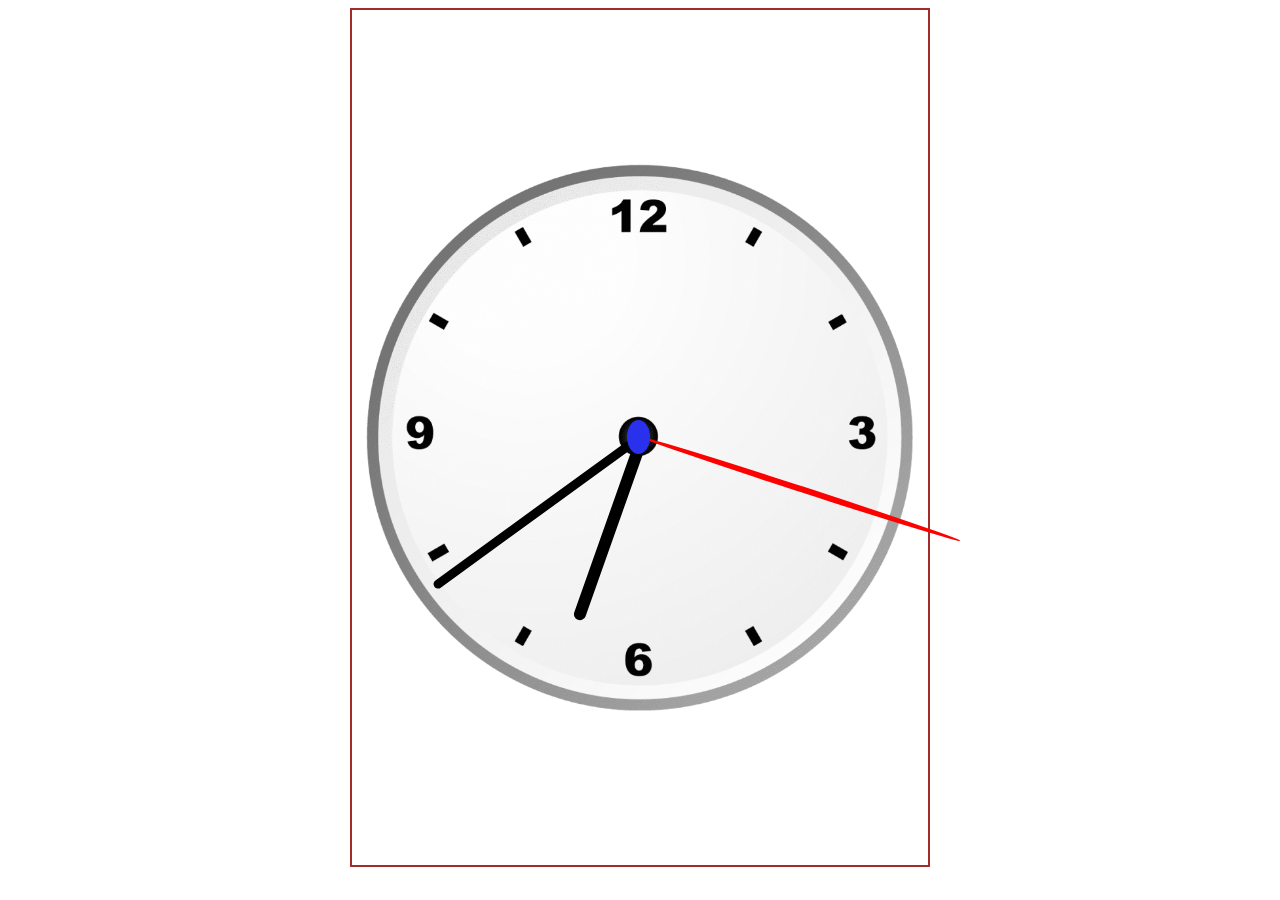
<file: Project-3/Practice/index.html>
<!DOCTYPE html>
<html lang="en">
<head>
    <meta charset="UTF-8">
    <meta name="viewport" content="width=device-width, initial-scale=1.0">
    <link rel="stylesheet" href="style.css">
    <title>clock</title>
</head>
<body>
    <div id="clockcontainer">
        <div id="hour"></div>
        <div id="minute"></div>
        <div id="second"></div>
        <div id="center"></div>
    </div>
    <script src="script.js"></script>
</body>
</html>
</file>
<file: Project-3/Practice/style.css>
#clockcontainer {
    background: url(clock.png) no-repeat;
    width: 45vw;
    height: 95vh;
    margin: auto;
    border: 2px solid brown;
    background-size: 95%;
    background-position: center;
    position: relative;
}

#hour {
    position: absolute;
    width: 2%;
    height: 21.5vh;
    background-color: black;
    top: 26vh;
    left: 49.5%;
    transform-origin: bottom;
    border-radius: 20px;
}

#minute {
    position: absolute;
    width: 1.5%;
    height: 28.4vh;
    background-color: black;
    top: 19vh;
    left: 49.5%;
    border-radius: 30px;
    transform-origin: bottom;
}

#second {
    position: absolute;
    width: 1%;
    height: 37.4vh;
    background-color: rgb(255, 0, 0);
    top: 10vh;
    left: 49.5%;
    border-radius: 50%;
    transform-origin: bottom;
}
#center{
    position: absolute;
    width: 4%;
    height: 4%;
    background-color: rgb(42, 49, 236);
    top: 45.5vh;
    left: 47.8%;
    border-radius: 50%;
}
</file>
